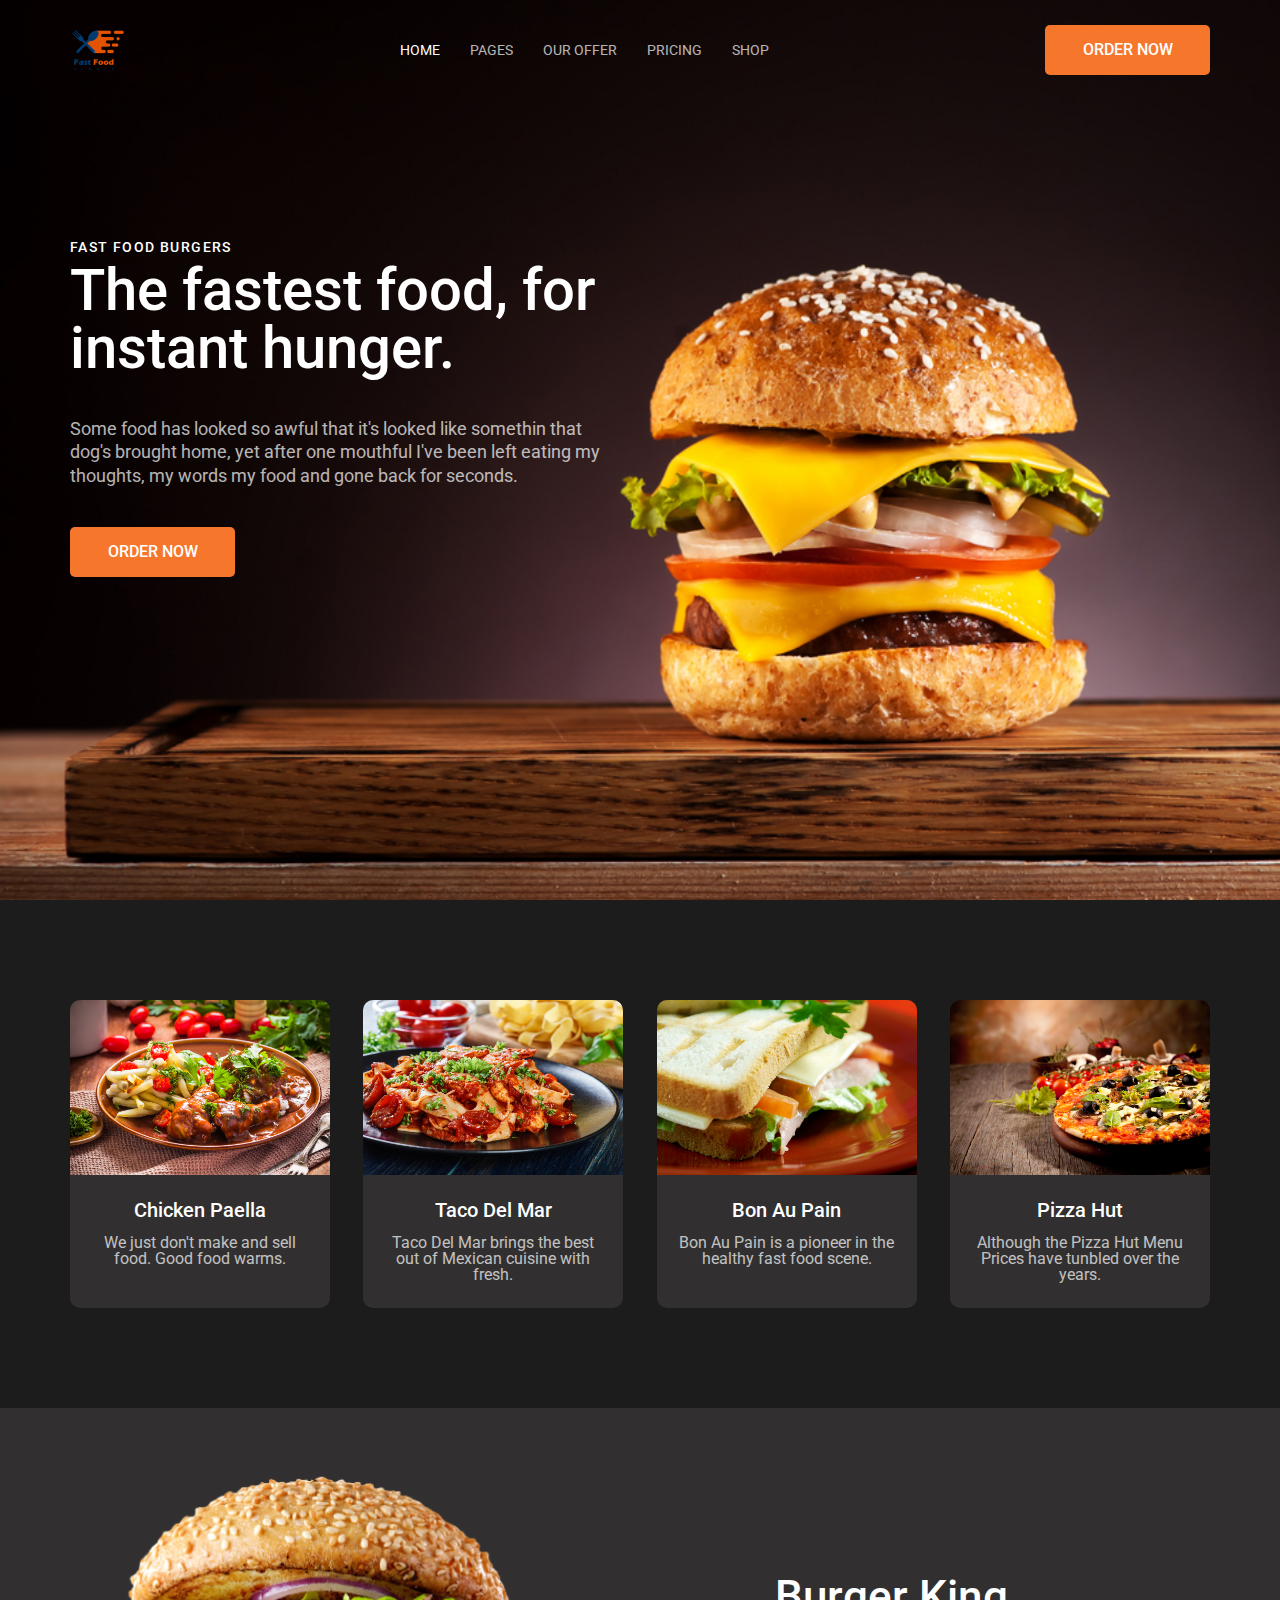
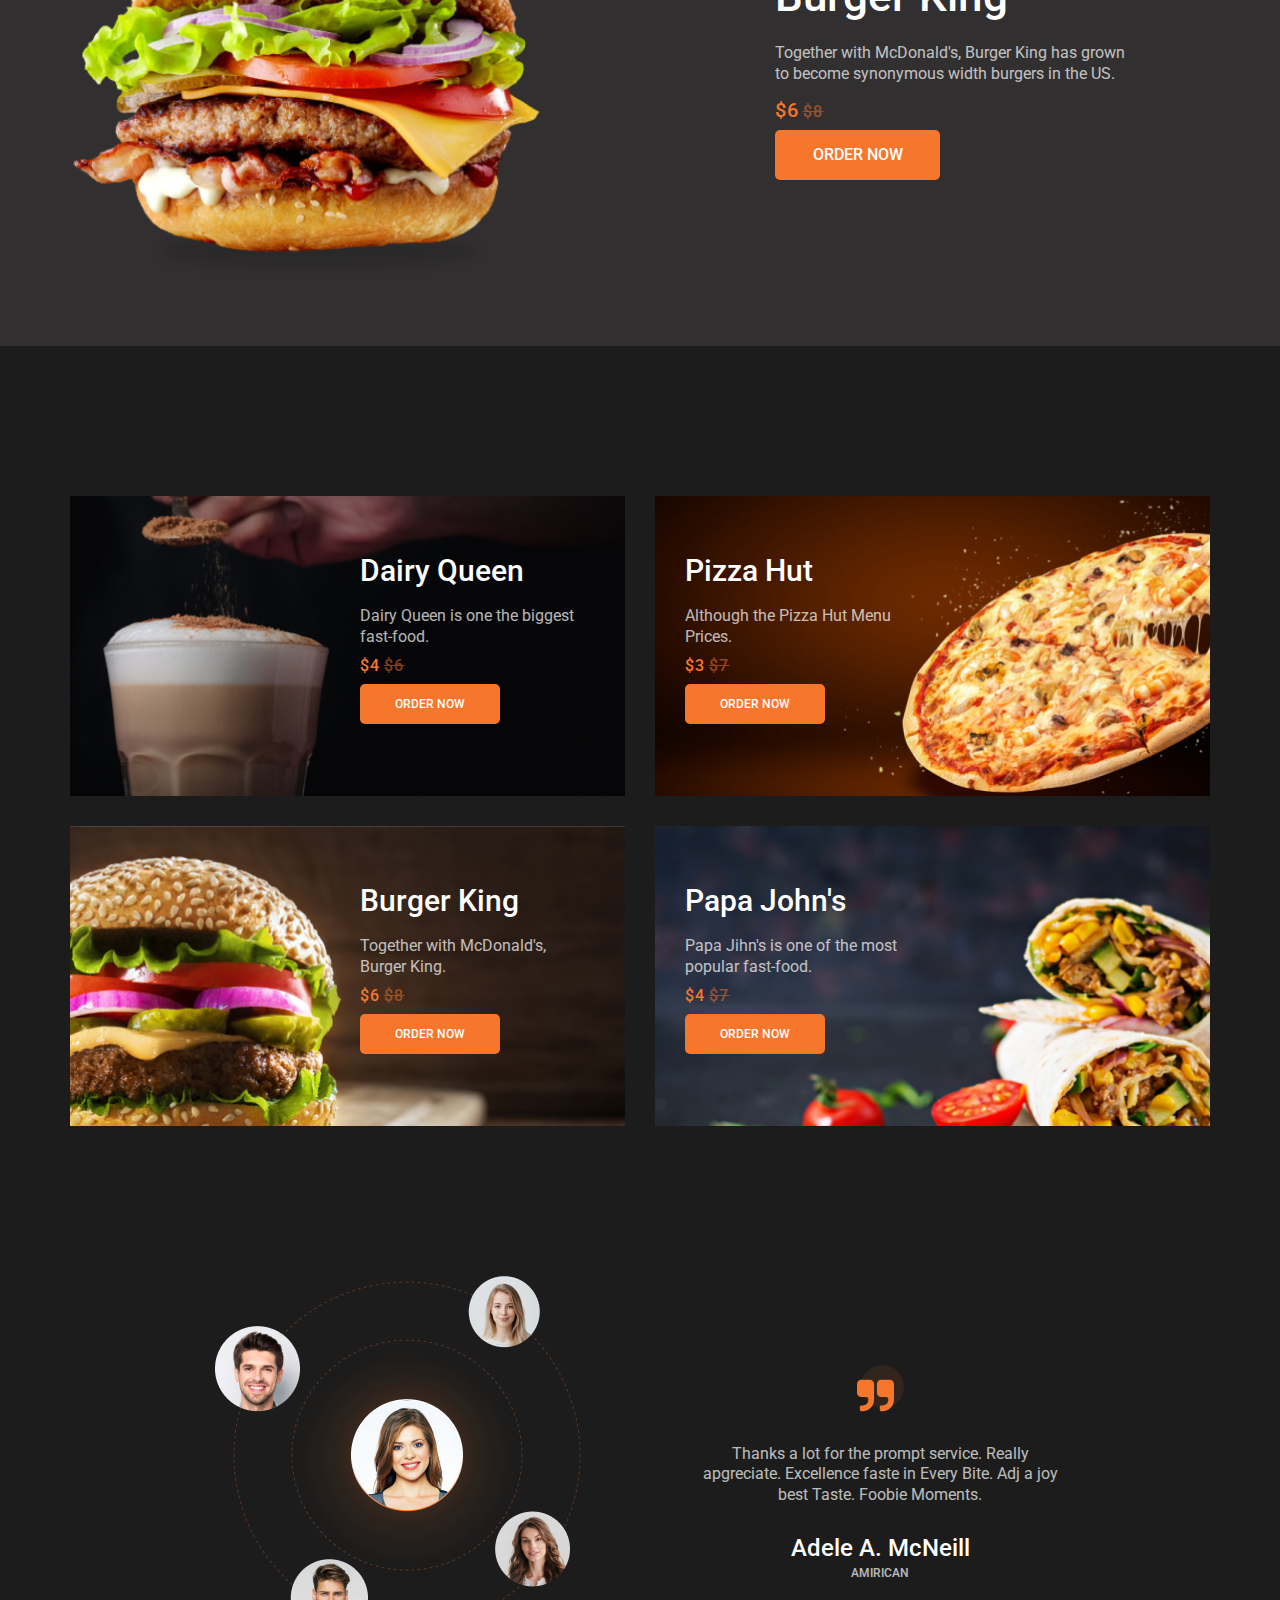
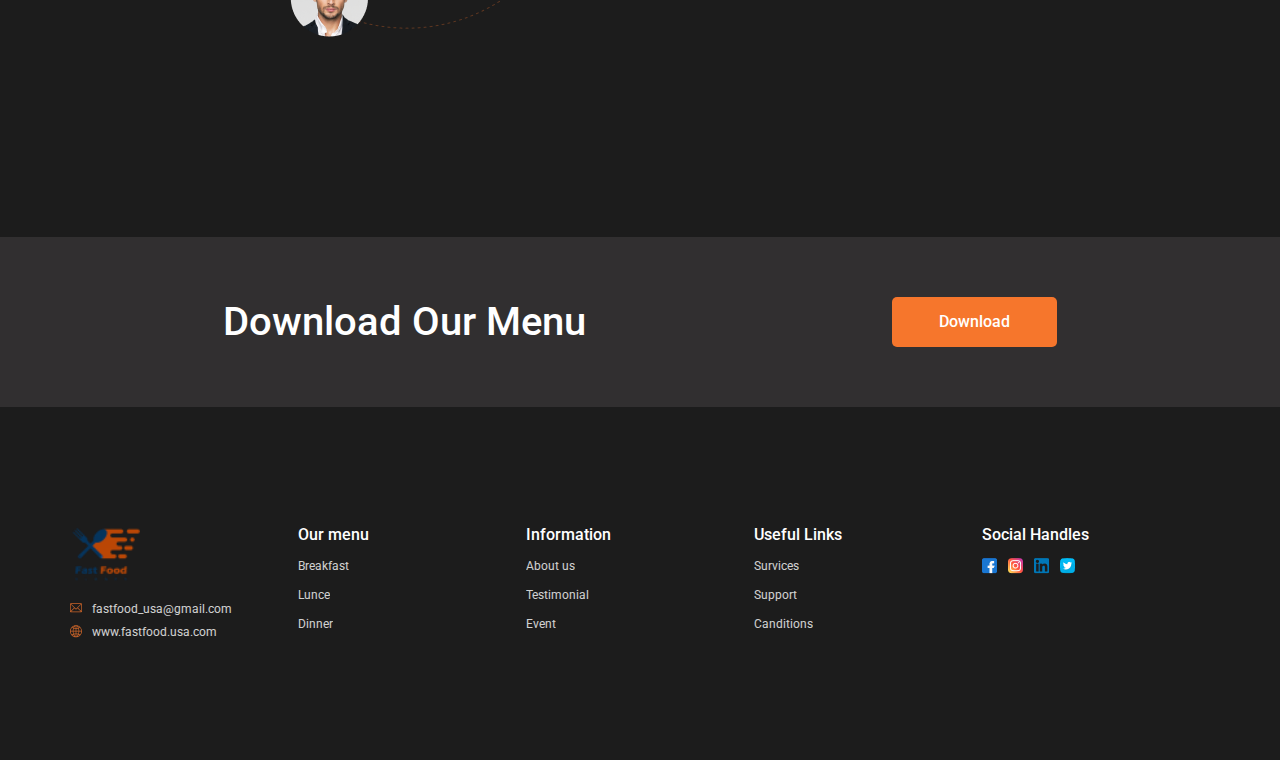
<file: index.html>
<!DOCTYPE html>
<html>
	<head>
		<meta charset="utf-8">
		<meta name="viewport" content="width=device-width, initial-scale=1">
		<meta http-equiv="X-UA-Compatible" content="IE=edge">
		<title>Burger Landing</title>
		<link rel="stylesheet" href="./css/style.css">
	</head>
	<body>
		<header class="header">
			<div class="container">
				<img src="./img/icons/logo.png" alt="BurgerLanding" class="header__logo">

				<nav class="header__nav">
					<ul class="header__list">
						<li><a href="./index.html" class="active">HOME</a></li>
						<li><a href="#!">PAGES</a></li>
						<li><a href="#!">OUR OFFER</a></li>
						<li><a href="#!">PRICING</a></li>
						<li><a href="#!">SHOP</a></li>
					</ul>
				</nav>

				<a href="#!" class="btn">ORDER NOW</a>
			</div>
		</header>
		<main class="main">
			<section class="welcome">
				<div class="container">
					<div class="welcome__text">
						<h4 class="welcome__subtitle">FAST FOOD BURGERS</h4>
						<h1 class="welcome__title">The fastest food, for instant hunger.</h1>
						<p class="welocme__desc">Some food has looked so awful that it's looked like somethin that dog's brought home, yet after one mouthful I've been left eating my thoughts, my words my food and gone back for seconds.</p>
						<a href="#!" class="btn">ORDER NOW</a>
					</div>
				</div>
			</section>

			<section class="food-list">
				<div class="container">
					<div class="food-list__card">
						<img src="./img/food/food-list-1.jpg" alt="" class="food-list__img">
						<div class="food-list__text-wrapper">
							<h4 class="food-list__title">Chicken Paella</h4>
							<p class="food-list__desc">We just don't make and sell food. Good food warms.</p>
						</div>
					</div>
					<div class="food-list__card">
						<img src="./img/food/food-list-2.jpg" alt="" class="food-list__img">
						<div class="food-list__text-wrapper">
							<h4 class="food-list__title">Taco Del Mar</h4>
							<p class="food-list__desc">Taco Del Mar brings the best out of Mexican cuisine with fresh.</p>
						</div>
					</div>
					<div class="food-list__card">
						<img src="./img/food/food-list-3.jpg" alt="" class="food-list__img">
						<div class="food-list__text-wrapper">
							<h4 class="food-list__title">Bon Au Pain</h4>
							<p class="food-list__desc">Bon Au Pain is a pioneer in the healthy fast food scene.</p>
						</div>
					</div>
					<div class="food-list__card">
						<img src="./img/food/food-list-4.jpg" alt="" class="food-list__img">
						<div class="food-list__text-wrapper">
							<h4 class="food-list__title">Pizza Hut</h4>
							<p class="food-list__desc">Although the Pizza Hut Menu Prices have tunbled over the years.</p>
						</div>
					</div>
				</div>
			</section>

			<section class="order">
				<div class="container">
					<img src="./img/back/burger.png" alt="" class="order__img"></img>
					<div class="order__text">
						<h3 class="order__title">Burger King</h3>
						<p class="order__desc">Together with McDonald's, Burger King has grown to become synonymous width burgers in the US.</p>
						<span class="order__price">$6</span>
						<span class="order__old-price">$8</span>
						<a href="#!" class="btn">ORDER NOW</a>
					</div>
				</div>
			</section>

			<section class="product">
				<div class="container">
					<div class="product__card card-queen">
						<h4 class="product__title">Dairy Queen</h4>
						<p class="product__desc">Dairy Queen is one the biggest fast-food.</p>
						<span class="product__price">$4</span>
						<span class="product__old-price">$6</span>
						<a href="#!" class="btn btn--swall">ORDER NOW</a>
					</div>
					<div class="product__card card-hut">
						<h4 class="product__title">Pizza Hut</h4>
						<p class="product__desc">Although the Pizza Hut Menu Prices.</p>
						<span class="product__price">$3</span>
						<span class="product__old-price">$7</span>
						<a href="#!" class="btn btn--swall">ORDER NOW</a>
					</div>
					<div class="product__card card-burger">
						<h4 class="product__title">Burger King</h4>
						<p class="product__desc">Together with McDonald's, Burger King.</p>
						<span class="product__price">$6</span>
						<span class="product__old-price">$8</span>
						<a href="#!" class="btn btn--swall">ORDER NOW</a>
					</div>
					<div class="product__card card-papa">
						<h4 class="product__title">Papa John's</h4>
						<p class="product__desc">Papa Jihn's is one of the most popular fast-food.</p>
						<span class="product__price">$4</span>
						<span class="product__old-price">$7</span>
						<a href="#!" class="btn btn--swall">ORDER NOW</a>
					</div>
				</div>
			</section>

			<section class="feetback">
				<div class="container">
					<img src="./img/back/feedback.png" alt="" class="feetback__img">
					<blockquote class="feetback__text">
						<p class="feetback__desc">Thanks a lot for the prompt service. Really apgreciate. Excellence faste in Every Bite. Adj a joy best Taste. Foobie Moments.</p>
						<cite class="feetback__author">Adele A. McNeill</cite>
						<span class="feetback__subauther">AMIRICAN</span>
					</blockquote>
				</div>
			</section>

			<div class="download">
				<div class="container">
					<p class="download__title">Download Our Menu</p>
					<a href="#!" class="btn" download="./img/back/burder.png">Download</a>
				</div>
			</div>
		</main>

		<footer class="footer">
			<div class="container">
				<div class="footer__contacts">
					<a href="./index.html"><img src="./img/icons/logo.png" alt="" class="footer__logo"></a>
					<a href="mailto:fastfood_usa@gmail.com" class="footer__link footer__link-mail">fastfood_usa@gmail.com</a>
					<a href="#!" class="footer__link footer__link-web">www.fastfood.usa.com</a>
				</div>
				<nav class="footer__nav">
					<ul class="footer__nav-list">
						<li class="footer__nav-list-title footer__menu">
							<a href="#!" class="footer__title">Our menu</a>
							<ul class="footer__inner-list">
								<li class="footer__list-item">
									<a href="#!">Breakfast</a>
								</li>
								<li class="footer__list-item">
									<a href="#!">Lunce</a>
								</li>
								<li class="footer__list-item">
									<a href="#!">Dinner</a>
								</li>
							</ul>
						</li>
						<li class="footer__nav-list-title footer__info">
							<a href="#!" class="footer__title">Information</a>
							<ul class="footer__inner-list">
								<li class="footer__list-item">
									<a href="#!">About us</a>
								</li>
								<li class="footer__list-item">
									<a href="#!">Testimonial</a>
								</li>
								<li class="footer__list-item">
									<a href="#!">Event</a>
								</li>
							</ul>
						</li>
						<li class="footer__nav-list-title footer__links">
							<a href="#!" class="footer__title">Useful Links</a>
							<ul class="footer__inner-list">
								<li class="footer__list-item">
									<a href="#!">Survices</a>
								</li>
								<li class="footer__list-item">
									<a href="#!">Support</a>
								</li>
								<li class="footer__list-item">
									<a href="#!">Canditions</a>
								</li>
							</ul>
						</li>
					</ul>
				</nav>
				<div class="footer__social">
					<p class="footer__title">Social Handles</p>
					<div class="footer__socials-icons">
						<a class="footer__socials-link" href="#!"><img class="footer__social-icon" src="./img/icons/social/facebook.png"></a>
						<a class="footer__socials-link" href="#!"><img class="footer__social-icon" src="./img/icons/social/instagram.png"></a>
						<a class="footer__socials-link" href="#!"><img class="footer__social-icon" src="./img/icons/social/linkedin.png"></a>
						<a class="footer__socials-link" href="#!"><img class="footer__social-icon" src="./img/icons/social/twitter.png"></a>
					</div>
				</div>
			</div>
		</footer>	</body>
</html>
</file>
<file: css/style.css>
@import url("https://fonts.googleapis.com/css2?family=Roboto:wght@100;300;400;500;700;900&display=swap");*{padding:0;margin:0;border:0}*,:after,:before{-webkit-box-sizing:border-box;box-sizing:border-box}:active,:focus{outline:none}a:active,a:focus{outline:none}aside,footer,header,nav{display:block}body,html{height:100%;width:100%;font-size:100%;line-height:1;font-size:14px;-ms-text-size-adjust:100%;-moz-text-size-adjust:100%;-webkit-text-size-adjust:100%}button,input,textarea{font-family:inherit}input::-ms-clear{display:none}button{cursor:pointer}button::-moz-focus-inner{padding:0;border:0}a,a:visited{text-decoration:none}a:hover{text-decoration:none}ul li{list-style:none}img{vertical-align:top}h1,h2,h3,h4,h5,h6{font-size:inherit;font-weight:400}body{font-family:"Roboto",sans-serif;background-color:#1C1C1C;color:#fff}a{color:#fff}.container{-webkit-box-sizing:border-box;box-sizing:border-box;max-width:1170px;margin:0 auto;padding:0 15px}.btn{display:-webkit-box;display:-ms-flexbox;display:flex;-webkit-box-pack:center;-ms-flex-pack:center;justify-content:center;-webkit-box-align:center;-ms-flex-align:center;align-items:center;width:165px;height:50px;font-weight:500;font-size:16px;background-color:#F6762C;border-radius:5px;-webkit-transition:opacity 0.3s;transition:opacity 0.3s}.btn:hover{opacity:0.8}.btn--swall{width:140px;height:40px;font-weight:500;font-size:12px}.header{padding:25px 0}.header .container{display:-webkit-box;display:-ms-flexbox;display:flex;-webkit-box-pack:justify;-ms-flex-pack:justify;justify-content:space-between;-webkit-box-align:center;-ms-flex-align:center;align-items:center}.header .header__nav a{font-size:14px;opacity:0.7;-webkit-transition:opacity 0.3s;transition:opacity 0.3s}.header .header__nav a:hover{opacity:0.9}.header .header__nav a.active{opacity:1}.header .header__nav .header__list{display:-webkit-box;display:-ms-flexbox;display:flex;gap:30px}.welcome{-webkit-box-sizing:border-box;box-sizing:border-box;min-height:100vh;margin-top:-100px;padding:240px 0;background:url("./../img/back/welcome-bg.jpg");background-repeat:no-repeat;background-position:center center;background-size:cover}.welcome .welcome__text{width:550px}.welcome .welcome__subtitle{margin-bottom:7px;font-weight:500;font-size:14px;letter-spacing:0.1rem}.welcome .welcome__title{margin-bottom:40px;font-weight:500;font-size:58px}.welcome .welocme__desc{margin-bottom:40px;font-size:18px;line-height:1.3;opacity:0.7}.food-list{padding:100px 0}.food-list .container{display:-webkit-box;display:-ms-flexbox;display:flex;-webkit-box-pack:justify;-ms-flex-pack:justify;justify-content:space-between;-ms-flex-wrap:wrap;flex-wrap:wrap;gap:40px 10px}.food-list .food-list__card{width:260px;overflow:hidden;background-color:#312F30;border-radius:10px;text-align:center}.food-list .food-list__card .food-list__img{max-width:100%;height:175px;-o-object-fit:cover;object-fit:cover}.food-list .food-list__card .food-list__text-wrapper{padding:25px 20px}.food-list .food-list__card .food-list__text-wrapper .food-list__title{margin-bottom:15px;font-weight:500;font-size:20px}.food-list .food-list__card .food-list__text-wrapper .food-list__desc{font-size:16px;opacity:0.7}.order{background-color:#312F30;padding:60px 0}.order .container{display:-webkit-box;display:-ms-flexbox;display:flex;-webkit-box-pack:justify;-ms-flex-pack:justify;justify-content:space-between;-webkit-box-align:center;-ms-flex-align:center;align-items:center;padding-right:90px}.order .order__img{max-width:470px}.order .order__text{max-width:360px}.order .order__text .order__title{margin-bottom:25px;font-weight:500;font-size:44px}.order .order__text .order__desc{margin-bottom:15px;font-weight:400;font-size:16px;line-height:1.3;opacity:0.7}.order .order__text .order__price{font-weight:500;font-size:20px;letter-spacing:0.1rem;color:#F6762C}.order .order__text .order__old-price{font-weight:500;font-size:16px;letter-spacing:0.1rem;text-decoration-line:line-through;color:#F6762C;opacity:0.5}.order .btn{margin-top:10px}.product{padding:150px 0}.product .container{display:-webkit-box;display:-ms-flexbox;display:flex;-ms-flex-wrap:wrap;flex-wrap:wrap;gap:30px;-webkit-box-pack:center;-ms-flex-pack:center;justify-content:center}.product .btn{margin-top:10px}.product .product__card{-webkit-box-sizing:border-box;box-sizing:border-box;width:555px;min-height:300px;padding:60px 30px 60px 290px;background-size:cover;background-repeat:no-repeat;background-position:center center}.product .product__card:nth-child(2n){padding-left:30px;padding-right:290px}.product .product__card .product__title{margin-bottom:20px;font-weight:500;font-size:30px}.product .product__card .product__desc{margin-bottom:10px;font-size:16px;opacity:0.7;line-height:1.3}.product .product__card .product__price{font-weight:500;font-size:16px;letter-spacing:0.1rem;color:#F6762C}.product .product__card .product__old-price{font-weight:500;font-size:16px;letter-spacing:0.1rem;text-decoration-line:line-through;color:#F6762C;opacity:0.5}.product .card-queen{background-image:url("./../img/product/product-1.jpg")}.product .card-hut{background-image:url("./../img/product/product-2.jpg")}.product .card-burger{background-image:url("./../img/product/product-3.jpg")}.product .card-papa{background-image:url("./../img/product/product-4.jpg")}.feetback{padding-bottom:200px}.feetback .container{display:-webkit-box;display:-ms-flexbox;display:flex;-webkit-box-pack:justify;-ms-flex-pack:justify;justify-content:space-between;-webkit-box-align:center;-ms-flex-align:center;align-items:center;max-width:880px}.feetback .feetback__text{margin:0;text-align:center;max-width:370px;display:-webkit-box;display:-ms-flexbox;display:flex;-webkit-box-orient:vertical;-webkit-box-direction:normal;-ms-flex-direction:column;flex-direction:column}.feetback .feetback__text:before{content:url("./../img/icons/quote.svg");margin:30px 0}.feetback .feetback__text .feetback__desc{margin-bottom:30px;font-weight:400;font-size:16px;opacity:0.7;line-height:1.3}.feetback .feetback__text .feetback__author{margin-bottom:7px;font-style:normal;font-weight:500;font-size:24px}.feetback .feetback__text .feetback__subauther{font-weight:500;font-size:12px;opacity:0.7;display:block}.download{padding:60px 0;background-color:#312F30}.download .container{display:-webkit-box;display:-ms-flexbox;display:flex;-ms-flex-pack:distribute;justify-content:space-around;-webkit-box-align:center;-ms-flex-align:center;align-items:center}.download .download__title{font-weight:500;font-size:40px}.footer{padding:120px 0}.footer a{font-weight:400;font-size:12px;opacity:0.8}.footer .footer__title{display:inline-block;margin-bottom:15px;font-weight:500;font-size:16px;opacity:1}.footer .container{display:-ms-grid;display:grid;-ms-grid-columns:1fr 3fr 1fr;grid-template-columns:1fr 3fr 1fr}.footer .footer__contacts{display:-webkit-box;display:-ms-flexbox;display:flex;-webkit-box-orient:vertical;-webkit-box-direction:normal;-ms-flex-direction:column;flex-direction:column;-webkit-box-align:start;-ms-flex-align:start;align-items:flex-start}.footer .footer__contacts .footer__logo{width:70px;margin-bottom:20px}.footer .footer__contacts .footer__link+.footer__link{margin-top:10px}.footer .footer__contacts .footer__link{display:-webkit-box;display:-ms-flexbox;display:flex;-webkit-box-align:center;-ms-flex-align:center;align-items:center;gap:10px}.footer .footer__contacts .footer__link-mail:before{content:url("./../img/icons/mail.svg")}.footer .footer__contacts .footer__link-web:before{content:url("./../img/icons/global.svg")}.footer .footer__nav .footer__nav-list{display:-ms-grid;display:grid;-ms-grid-columns:(1fr)[3];grid-template-columns:repeat(3,1fr)}.footer .footer__nav .footer__nav-list .footer__nav-list-title .footer__inner-list .footer__list-item+.footer__list-item{margin-top:15px}.footer .footer__social .footer__socials-icons .footer__socials-link{opacity:1}.footer .footer__social .footer__socials-icons .footer__socials-link+.footer__socials-link{margin-left:8px}@media (max-width:1100px){.main .welcome .welcome__text .welocme__desc{opacity:1}}@media (max-width:950px){.order .container{-webkit-box-orient:vertical;-webkit-box-direction:normal;-ms-flex-direction:column;flex-direction:column;padding-right:0}.order .order__text{text-align:center}.order .btn{margin-left:auto;margin-right:auto;margin-top:15px}.feetback{padding-bottom:100px}.footer{padding:50px 0}}@media (max-width:850px){.food-list .container{-webkit-box-pack:space-evenly;-ms-flex-pack:space-evenly;justify-content:space-evenly}.footer .container{-ms-grid-columns:1fr 150px 1fr;grid-template-columns:1fr 1fr;-ms-grid-rows:1fr 40px 1fr;grid-template-rows:1fr 1fr;grid-template-areas:"nav nav" "contacts socials";justify-items:center;gap:40px 150px}.footer .footer__contacts{grid-area:contacts;-ms-grid-column-align:end;justify-self:end}.footer .footer__nav{grid-area:nav}.footer .footer__nav .footer__nav-list{gap:80px}.footer .footer__social{grid-area:socials;-ms-grid-row-align:center;align-self:center;-ms-grid-column-align:start;justify-self:start}}@media (max-width:850px){.footer .footer__contacts{-ms-grid-row:3;-ms-grid-column:1}.footer .footer__nav{-ms-grid-row:1;-ms-grid-column:1;-ms-grid-column-span:3}.footer .footer__social{-ms-grid-row:3;-ms-grid-column:3}}@media (max-width:650px){.header .btn{display:none}.main .welcome{padding:150px 0 100px 0;min-height:auto}.main .welcome .welcome__text{width:100%}.main .welcome .welcome__text .welcome__title{font-size:40px;margin-bottom:20px}.main .welcome .welcome__text .welocme__desc{margin-bottom:20px}.product{padding:60px 0 100px}.product .product__card{width:100%;padding-left:50%}.product .product__card:nth-child(2n){padding-right:50%}.feetback .feetback__img{width:200px}.download .download__title{font-size:30px}}
</file>
